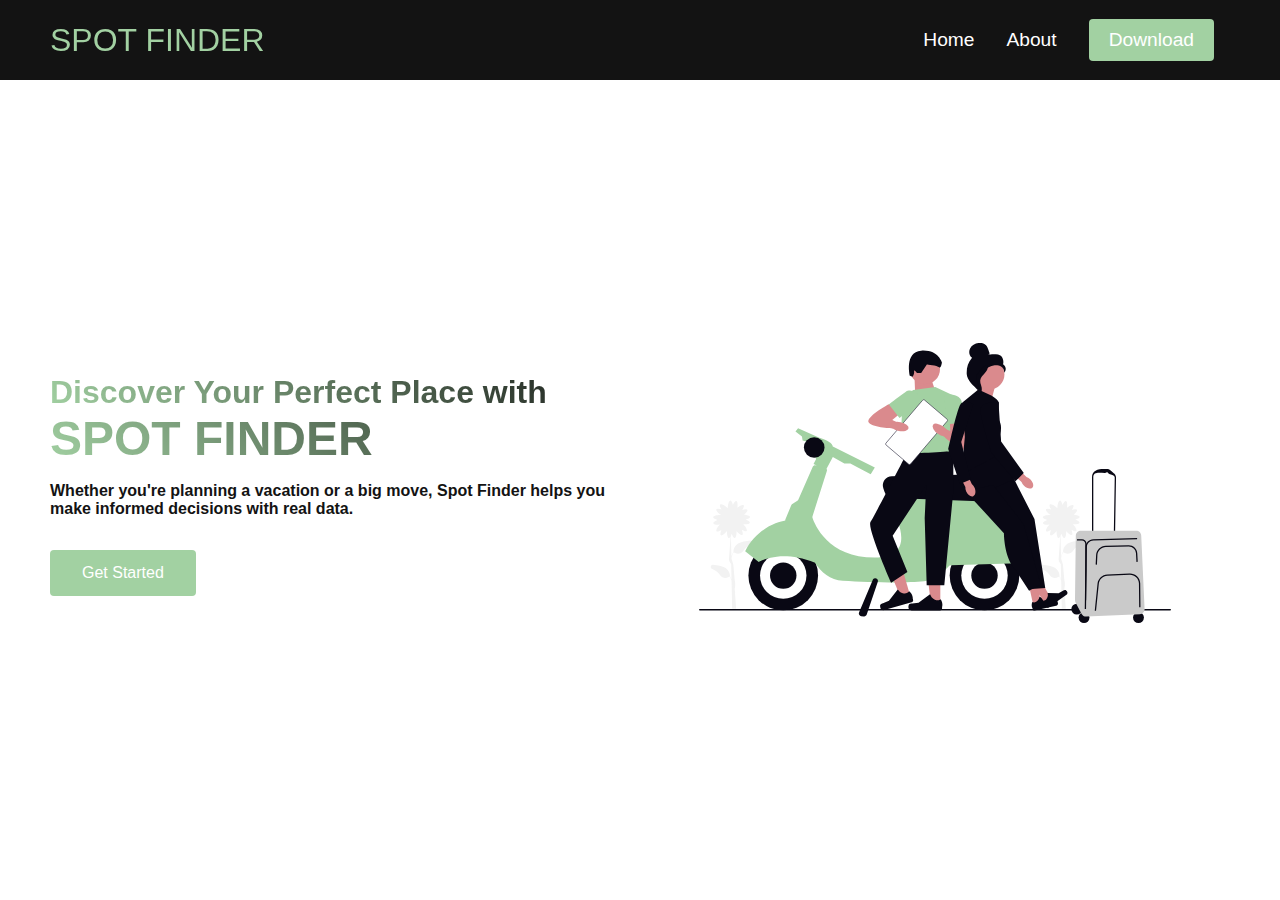
<file: index.html>
<!DOCTYPE html>
<html lang="en">
<head>
    <meta charset="UTF-8">
    <meta name="viewport" content="width=device-width, initial-scale=1.0">
    <title>Spot Finder</title>
    <link rel="stylesheet" href="styles.css">
</head>
<body>
    <nav class="navbar">
        <div class="navbar__container">
            <a href="/" id="navbar__logo">SPOT FINDER</a>
            <div class="navbar__toggle" id="mobile-menu">
                <span class="bar"></span>
                <span class="bar"></span>
                <span class="bar"></span>
            </div>
            <ul class="navbar__menu">
                <li class="navbar__item">
                    <a href="/" class="navbar__links">Home</a>
                </li>
                <li class="navbar__item">
                    <a href="about.html" class="navbar__links">About</a>
                </li>
                <li class="navbar__btn">
                    <a href="download.html" class="button">Download</a>
                </li>
            </ul>
        </div>
    </nav>

    <div class="main">
        <div class="main__container">
            <div class="main__content">
                <h1>Discover Your Perfect Place with</h1>
                <h2>SPOT FINDER</h2>
                <p>Whether you're planning a vacation or a big move, Spot Finder helps you make informed decisions with real data.</p>
                <button class="main__btn"><a href="/download.html">Get Started</a></button>
            </div>
            <div class="main__img--container">
                <img src="images/pic1.svg" alt="pic" id="main__img">
            </div>
        </div>
    </div>

    <script src="app.js"></script>
</body>
</html>
</file>
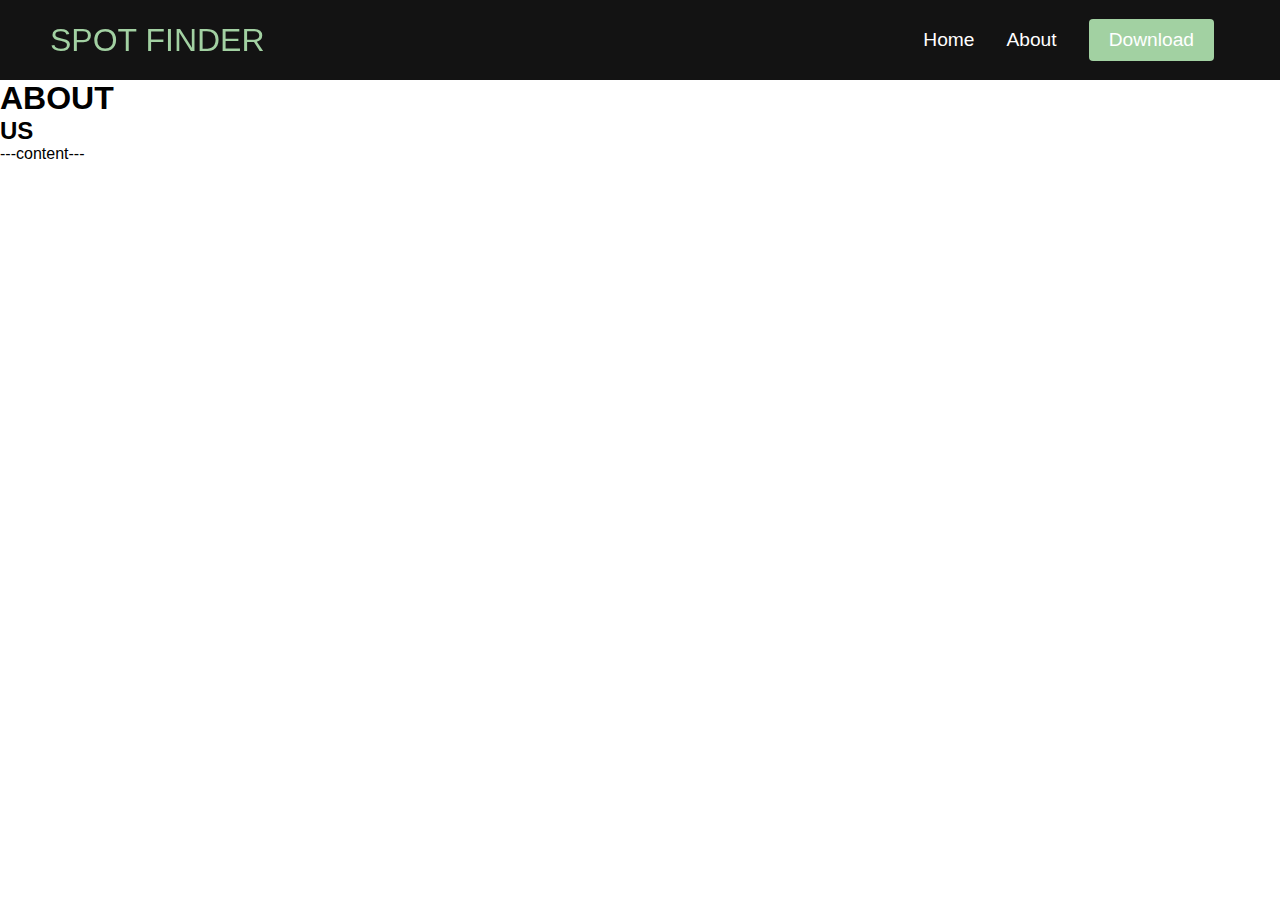
<file: about.html>
<!DOCTYPE html>
<html lang="en">
<head>
    <meta charset="UTF-8">
    <meta name="viewport" content="width=device-width, initial-scale=1.0">
    <title>Spot Finder</title>
    <link rel="stylesheet" href="styles.css">
</head>
<body>
    <nav class="navbar">
        <div class="navbar__container">
            <a href="/" id="navbar__logo">SPOT FINDER</a>
            <div class="navbar__toggle" id="mobile-menu">
                <span class="bar"></span>
                <span class="bar"></span>
                <span class="bar"></span>
            </div>
            <ul class="navbar__menu">
                <li class="navbar__item">
                    <a href="/" class="navbar__links">Home</a>
                </li>
                <li class="navbar__item">
                    <a href="/about.html" class="navbar__links">About</a>
                </li>
                <li class="navbar__btn">
                    <a href="/download.html" class="button">Download</a>
                </li>
            </ul>
        </div>
    </nav>

    <div class="about">
        <div class="about__container">
            <div class="about__content">
                <h1>ABOUT</h1>
                <h2>US</h2>
                <p>---content---</p>
            </div>
            <!-- <div class="main__img--container">
                <img src="images/pic1.svg" alt="pic" id="main__img">
            </div> -->
        </div>
    </div>

    <script src="app.js"></script>
</body>
</html>
</file>
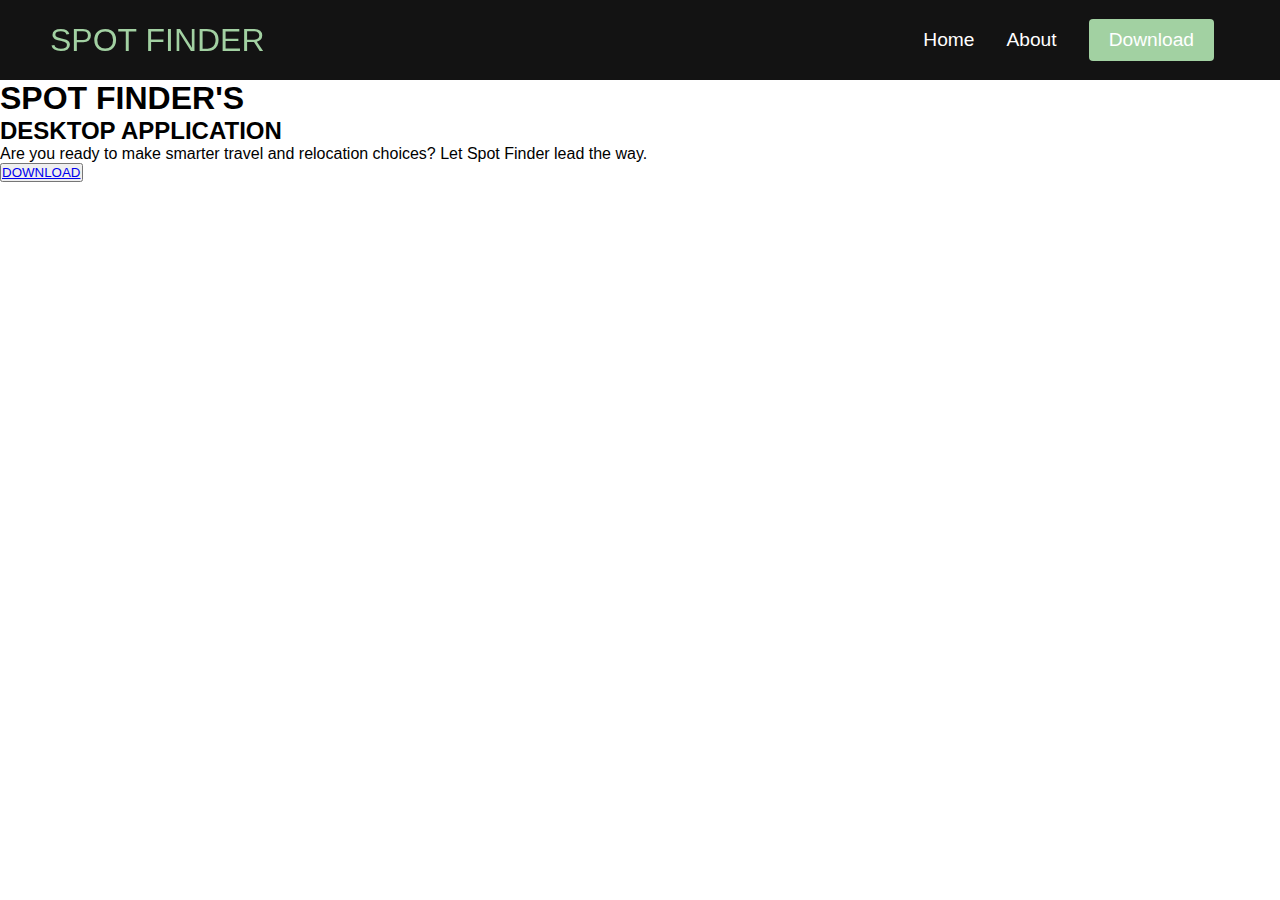
<file: download.html>
<!DOCTYPE html>
<html lang="en">
<head>
    <meta charset="UTF-8">
    <meta name="viewport" content="width=device-width, initial-scale=1.0">
    <title>Spot Finder</title>
    <link rel="stylesheet" href="styles.css">
</head>
<body>
    <nav class="navbar">
        <div class="navbar__container">
            <a href="/" id="navbar__logo">SPOT FINDER</a>
            <div class="navbar__toggle" id="mobile-menu">
                <span class="bar"></span>
                <span class="bar"></span>
                <span class="bar"></span>
            </div>
            <ul class="navbar__menu">
                <li class="navbar__item">
                    <a href="/" class="navbar__links">Home</a>
                </li>
                <li class="navbar__item">
                    <a href="about.html" class="navbar__links">About</a>
                </li>
                <li class="navbar__btn">
                    <a href="download.html" class="button">Download</a>
                </li>
            </ul>
        </div>
    </nav>

    <div class="dwnld">
        <div class="dwnld__container">
            <div class="dwnld__content">
                <h1>SPOT FINDER'S</h1>
                <h2>DESKTOP APPLICATION</h2>
                <p>Are you ready to make smarter travel and relocation choices? Let Spot Finder lead the way.</p>
                <button class="dwnld__btn"><a href="test.py" download>DOWNLOAD</a></button>
                  
            </div>
            <!-- <div class="main__img--container">
                <img src="images/pic1.svg" alt="pic" id="main__img">
            </div> -->
        </div>
    </div>

    <script src="app.js"></script>
</body>
</html>
</file>
<file: styles.css>
* {
    box-sizing: border-box;
    margin: 0;
    padding: 0;
    font-family: 'Kumbh Sans', sans-serif;
}
/* Navbar */
.navbar {
    background: #131313;
    height: 80px;
    display: flex;
    justify-content: center;
    align-items: center;
    font-size: 1.2rem;
    position: sticky;
    top: 0;
    z-index: 999;
}
.navbar__container {
    display: flex;
    justify-content: space-between;
    height: 80px;
    z-index: 1;
    width: 100%;
    max-width: 1300px;
    margin: 0 auto;
    padding: 0 50px;
}
#navbar__logo {
    background-color: #A2D1A2;
    background-image: linear-gradient(to top, #A2D1A2 0%, #E0FFE1, 100%);
    background-size: 100%;
    -webkit-background-clip: text;
    -moz-background-clip: text;
    -webkit-text-fill-color: transparent;
    -moz-text-fill-color: transparent;
    display: flex;
    align-items: center;
    cursor: pointer;
    text-decoration: none;
    font-size: 2rem;
}
.fa-gem {
    margin-right: 0.5rem;
}
.navbar__menu {
    display: flex;
    align-items: center;
    list-style: none;
    text-align: center;
}
.navbar__item {
    height: 80px;
}
.navbar__links {
    color: #fff;
    display: flex;
    align-items: center;
    justify-content: center;
    text-decoration: none;
    padding: 0 1rem;
    height: 100%
}
.navbar__btn {
    display: flex;
    justify-content: center;
    align-items: center;
    padding: 0 1rem;
    width: 100%;
}
.button {
    display: flex;
    justify-content: center;
    align-items: center;
    text-decoration: none;
    padding: 10px 20px;
    height: 100%;
    width: 100%;
    border: none;
    outline: none;
    border-radius: 4px;
    background: #A2D1A2;
    color: #fff;
    transition: all 0.3s ease;
}
.button:hover {
    background: #8FB98F;
    color: #fff;
}
.navbar__links:hover {
    color: #E0FFE1;
    transition: all 0.3s ease;
}
@media screen and (max-width: 960px) {
    .navbar__container {
        display: flex;
        justify-content: space-between;
        height: 80px;
        z-index: 1;
        width: 100%;   
        max-width: 1300px; 
        padding: 0;
    }
    .navbar__menu {
        display: grid;
        grid-template-columns: auto;
        margin: 0;
        width: 100%;
        position: absolute;
        top: -1000px;
        opacity: 0;
        transition: all 0.5s ease;
        height: 50vh;
        z-index: -1;
        background: #131313;
    }
    .navbar__menu.active {
        background: #131313;
        top: 100%;
        opacity: 1;
        transition: all 0.5s ease;
        z-index: 99;
        height: 50vh;
        font-size: 1.6rem;
    }
    #navbar__logo{
        padding-left: 25px;
    }
    .navbar__toggle .bar {
        width: 25px;
        height: 3px;
        margin: 5px auto;
        transition: all 0.3s ease-in-out;
        background: #fff;
    }
    .navbar__item {
        width: 100%;
    }
    .navbar__links  {
        text-align: center;
        padding: 2rem;
        width: 100%;
        display: table;
    }
    #mobile-menu {
        position: absolute;
        top: 20%;
        right: 5%;
        transform: translate(5%, 20%);
    }
    .navbar__btn {
        padding-bottom: 2rem;
    }
    .button {
        display: flex;
        justify-content: center;
        align-items: center;
        width: 100%;
        height: 80px;
        margin: 0;
    }
    .navbar__toggle .bar {
        display: block;
        cursor: pointer;
    }
    #mobile-menu.is-active .bar:nth-child(2) {
        opacity: 0;
    }
    #mobile-menu.is-active .bar:nth-child(1) {
        transform: translateY(8px) rotate(45deg);
    }
    #mobile-menu.is-active .bar:nth-child(3) {
        transform: translateY(-8px) rotate(-45deg);
    }
}
/* Hero */

.main__container {
    display: grid;
    grid-template-columns: 1fr 1fr;
    align-items: center;
    justify-self: center;
    margin: 0 auto;
    height: 90vh;
    background-color: #fff;
    z-index: 1;
    width: 100%;
    max-width: 1300px;
    padding: 0 50px;
}
.main__content h1 {
    font-size: 2rem;
    background: -webkit-linear-gradient(45deg, #A2D1A2, #131313);
    -webkit-background-clip: text;
    -webkit-text-fill-color: transparent;
    background-size: 100%;
}
.main__content h2 {
    font-size: 3rem;
    background: -webkit-linear-gradient(45deg, #A2D1A2, #131313);
    -webkit-background-clip: text;
    -webkit-text-fill-color: transparent;
    background-size: 100%;
}
.main__content p {
    margin-top: 1rem;
    font-size: 1rem;
    font-weight: 700;
    color: #131313;
}
.main__btn {
    font-size: 1rem;
    background-color: #A2D1A2;
    padding: 14px 32px;
    border: none;
    border-radius: 4px;
    color: #fff;
    margin-top: 2rem;
    cursor: pointer;
    position: relative;
    transition: all 0.35s;
    outline: none;
}
.main__btn a {
    position: relative;
    z-index: 2;
    color: #fff;
    text-decoration: none;
}
.main__btn:after {
    position: absolute;
    content: '';
    top: 0;
    left: 0;
    width: 0;
    height: 100%;
    background: #8FB98F;
    color: #fff;
    transition: all .5s;
    border-radius: 3px;
}
.main__btn:hover {
    color: #E0FFE1;
}
.main__btn:hover:after {
    width: 100%;
}
.main__img--container {
    text-align: center;
}
#main__img {
    height: 80%;
    width: 80%;
}
@media screen and (max-width: 768px) {
    .main__container {
        display: grid;
        grid-template-columns: auto;
        align-items: center;
        justify-self: center;
        width: 100%;
        margin: 0 auto;
        height: 90vh;
    }
    .main__content {
        text-align: center;
        margin-bottom: 4rem;
    }
    .main__content h1 {
        font-size: 2.5rem;
        margin-top: 2rem;
    }
    .main__content h2 {
        font-size: 3rem;
    }
    .main__content p {
        margin-top: 1rem;
        font-size: 1.5rem;
    }
}
@media screen and (max-width: 480px) {
    .main__content h1 {
        font-size: 2rem;
        margin-top: 3rem;
    }
    .main__content h2 {
        font-size: 2rem;
    }
    .main__content p {
        margin-top: 2rem;
        font-size: 1.5rem;
    }
    .main__btn {
        padding: 12px 36px;
        margin: 2.5rem 0;
    }
}
/* Download */
</file>
